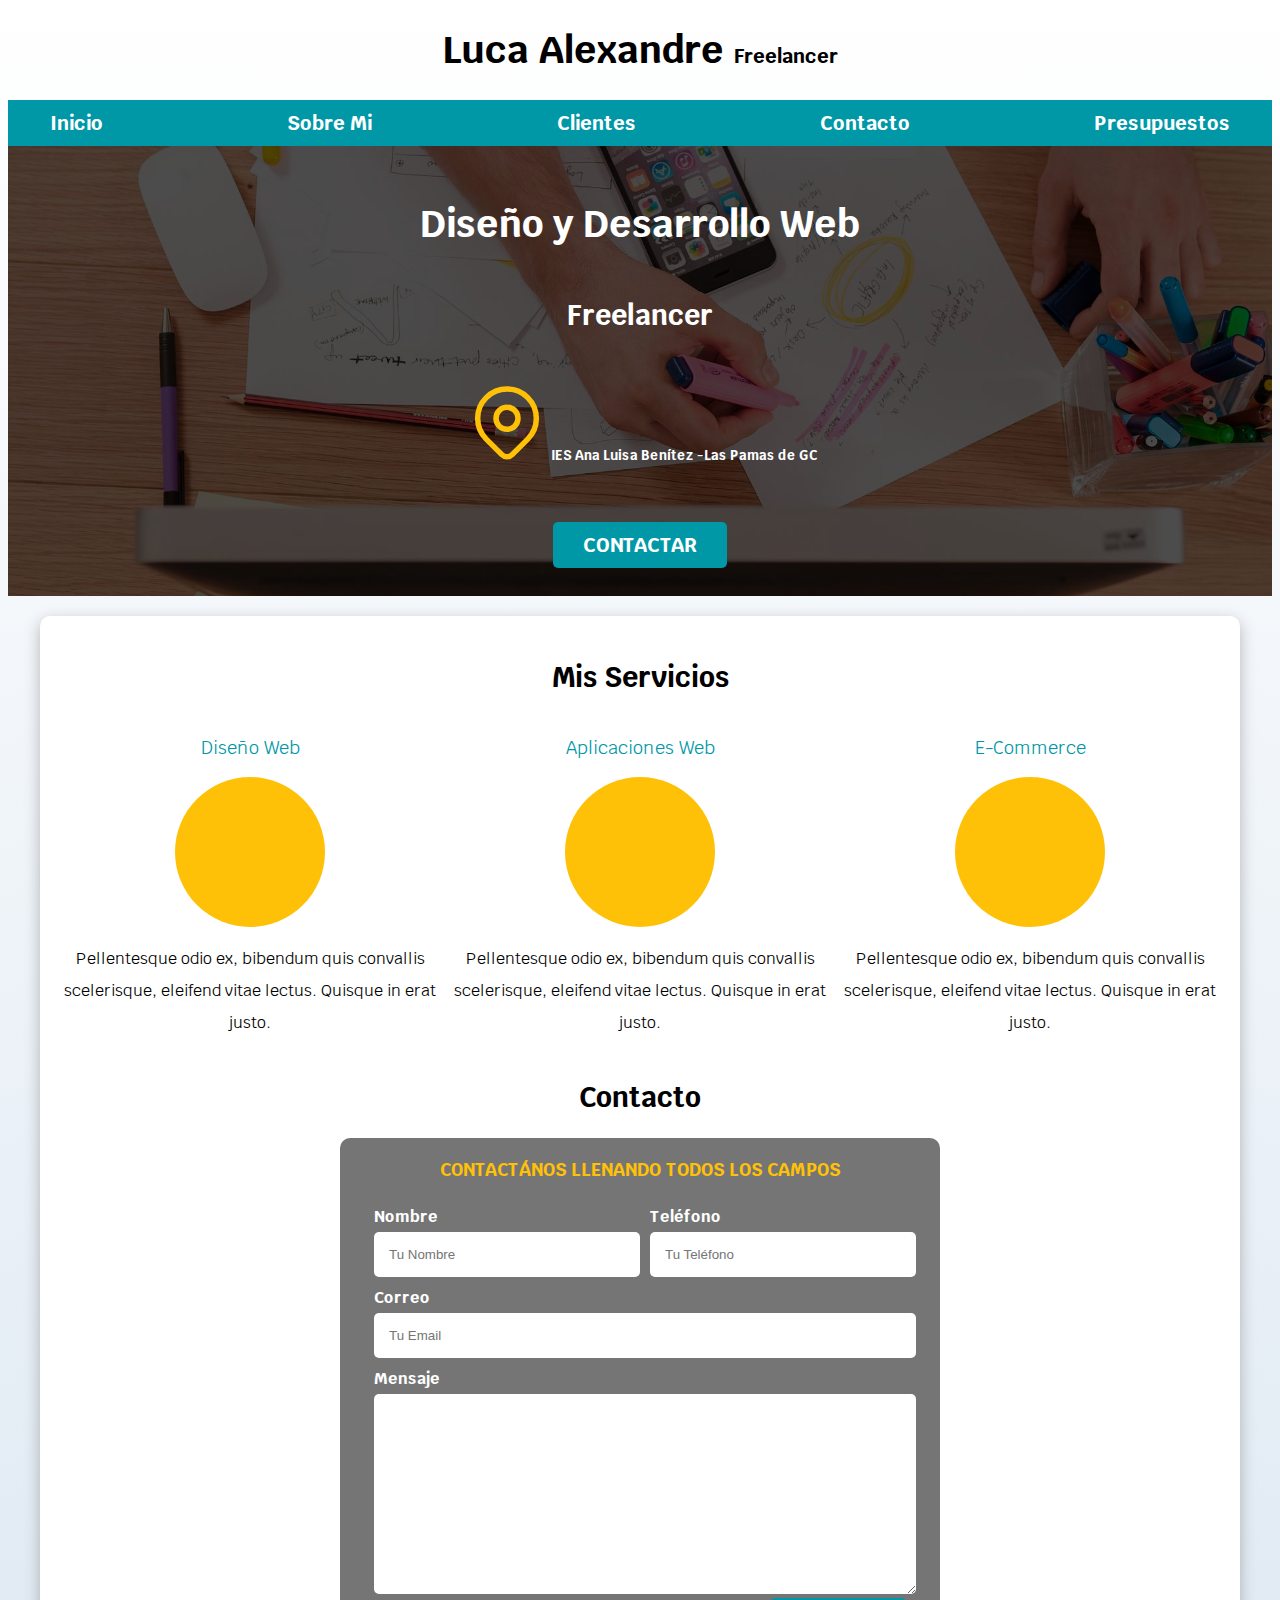
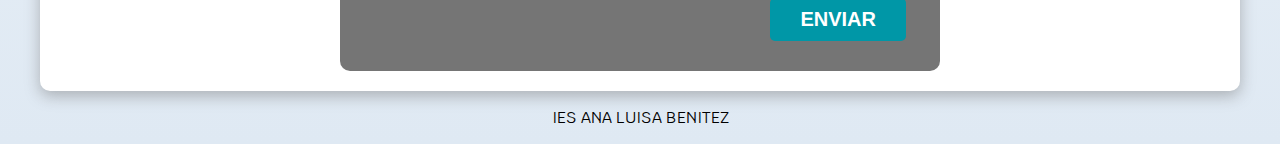
<file: index.html>
<!DOCTYPE html>
<html>
    <head>
        <meta name="viewport" content="width=device-width, initial-scale=1.0">
        <link rel="stylesheet" href="./css/style.css">
        <link rel="preconnect" href="https://fonts.googleapis.com">
        <link rel="preconnect" href="https://fonts.gstatic.com" crossorigin>
        <link href="https://fonts.googleapis.com/css2?family=Krub:wght@700&display=swap" rel="stylesheet">
        <title>Luca Alexandre Freelancer</title>
    </head>
    <body>
        <header>
            <h1 class="titulo">Luca Alexandre <span>Freelancer</span></h1>
        </header>
        <div class="nav-bg">
            <nav class="navegacion-principal contenedor">
                <a href="#">Inicio</a>
                <a href="#">Sobre Mi</a>
                <a href="#">Clientes</a>
                <a href="formulario">Contacto</a>
                <a href="presupuesto.html">Presupuestos</a>
            </nav>
        </div>
        <section class="hero">
            <div class="contenido-hero">
                <h1>Diseño y Desarrollo Web</h1>
                <h2>Freelancer</h2>
                <div class="posicion">
                    <h4><svg xmlns="http://www.w3.org/2000/svg" class="icon icon-tabler icon-tabler-map-pin" width="88" height="88" viewBox="0 0 24 24" stroke-width="1.5" stroke="#FFC107" fill="none" stroke-linecap="round" stroke-linejoin="round">
                        <path stroke="none" d="M0 0h24v24H0z"/>
                        <circle cx="12" cy="11" r="3" />
                        <path d="M17.657 16.657L13.414 20.9a1.998 1.998 0 0 1 -2.827 0l-4.244-4.243a8 8 0 1 1 11.314 0z" />
                    </svg><sup>IES Ana Luisa Benítez -Las Pamas de GC</sup></h4>
                </div>
                <a href="#" class="boton">Contactar</a>
            </div>
        </section>
        <main class="contenedor sombra">
            <h2>Mis Servicios</h2>
    
            <div class="servicios">
                <section class="servicio">
                    <h3>Diseño Web</h3>
                    <div class="iconos">
                        
                    </div>
                    <p> Pellentesque odio ex, bibendum quis convallis scelerisque, eleifend vitae lectus. Quisque in erat justo. </p>
                </section>
            
                <section class="servicio">
                    <h3>Aplicaciones Web</h3>
                    <div class="iconos">
                        
                    </div>
                    <p> Pellentesque odio ex, bibendum quis convallis scelerisque, eleifend vitae lectus. Quisque in erat justo. </p>
                </section>
    
                <section class="servicio">
                    <h3>E-Commerce</h3>
                    <div class="iconos">
                        
                    </div>
                    <p> Pellentesque odio ex, bibendum quis convallis scelerisque, eleifend vitae lectus. Quisque in erat justo. </p>
                </section>
            </div> 
        
            <section >
                <h2>Contacto</h2>
    
                <form id="formulario" class="formulario">
                    <fieldset>
                        <legend>Contactános llenando todos los campos</legend>
    
                        <div class="contenedor-campos">
                            <div class="campo">
                                <label>Nombre</label>
                                <input class="input-text" type="text" placeholder="Tu Nombre">
                            </div>
    
                            <div class="campo">
                                <label>Teléfono</label>
                                <input class="input-text" type="tel" placeholder="Tu Teléfono">
                            </div>
    
                            <div class="campo">
                                <label>Correo</label>
                                <input class="input-text" type="email" placeholder="Tu Email">
                            </div>
                    
                            <div class="campo">
                                <label>Mensaje</label>
                                <textarea class="input-text"></textarea>
                            </div>
                        </div>
    
                        <div class="alinear-derecha flex">
                            <input class="boton w-sm-100" type="submit" value="Enviar">
                        </div>
                    </fieldset>
                </form>
            </section>
    
        </main>
        <footer class="footer">
            <p>IES ANA LUISA BENITEZ</p>
        </footer>
    <body>
</html>
</file>
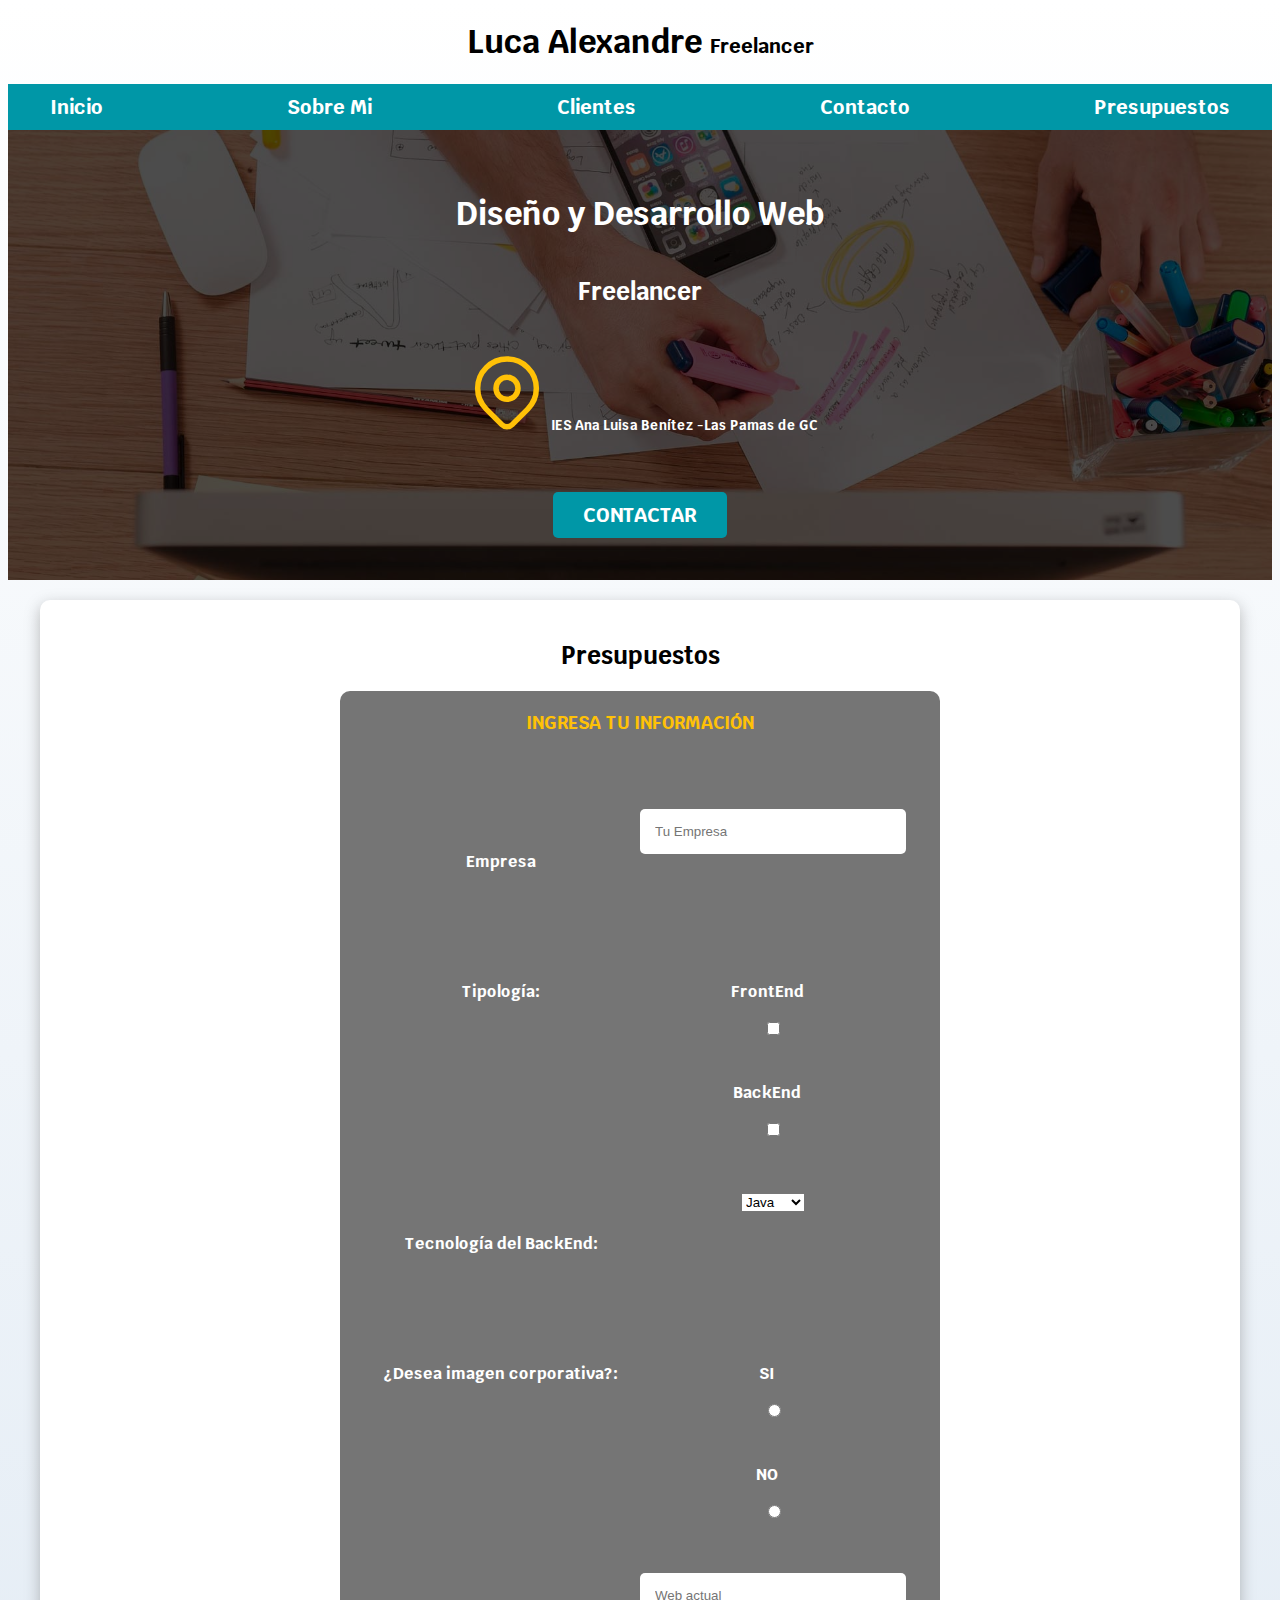
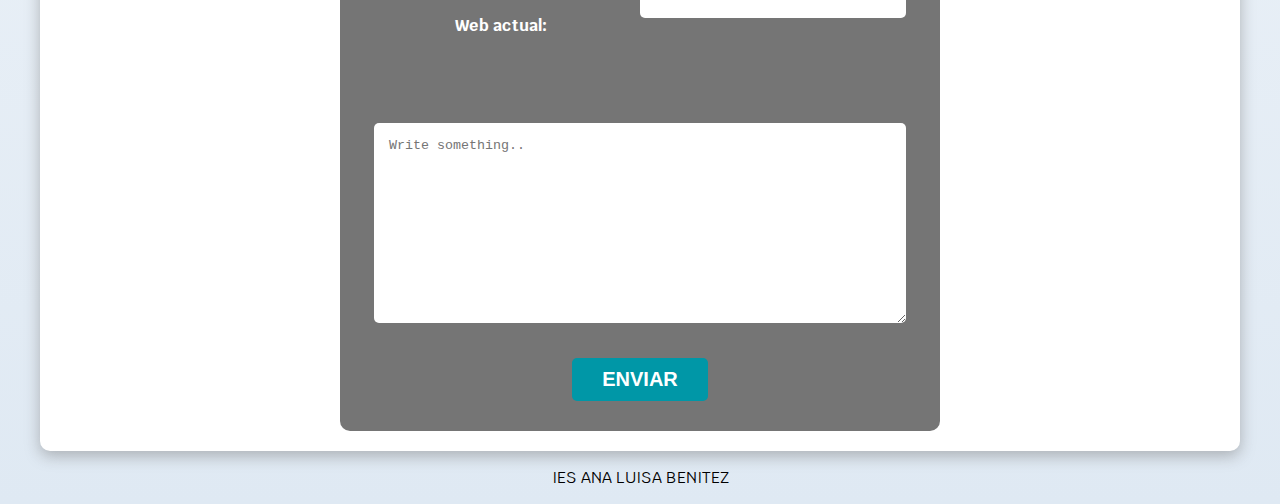
<file: presupuesto.html>
<!DOCTYPE html>
<html lang="en">
    <head>
        <meta name="viewport" content="width=device-width, initial-scale=1.0">
        <link rel="stylesheet" href="./css/stylepp.css">
        <link rel="preconnect" href="https://fonts.googleapis.com">
        <link rel="preconnect" href="https://fonts.gstatic.com" crossorigin>
        <link href="https://fonts.googleapis.com/css2?family=Krub:wght@700&display=swap" rel="stylesheet">
        <title>Luca Alexandre Freelancer</title>
    </head>
    <body>
        <header>
            <h1 class="titulo">Luca Alexandre <span>Freelancer</span></h1>
        </header>
        <div class="nav-bg">
            <nav class="navegacion-principal contenedor">
                <a href="index.html">Inicio</a>
                <a href="#">Sobre Mi</a>
                <a href="#">Clientes</a>
                <a href="formulario">Contacto</a>
                <a href="presupuesto.html">Presupuestos</a>
            </nav>
            <section class="hero">
                <div class="contenido-hero">
                    <h1>Diseño y Desarrollo Web</h1>
                    <h2>Freelancer</h2>
                    <div class="posicion">
                        <h4><svg xmlns="http://www.w3.org/2000/svg" class="icon icon-tabler icon-tabler-map-pin" width="88" height="88" viewBox="0 0 24 24" stroke-width="1.5" stroke="#FFC107" fill="none" stroke-linecap="round" stroke-linejoin="round">
                            <path stroke="none" d="M0 0h24v24H0z"/>
                            <circle cx="12" cy="11" r="3" />
                            <path d="M17.657 16.657L13.414 20.9a1.998 1.998 0 0 1 -2.827 0l-4.244-4.243a8 8 0 1 1 11.314 0z" />
                        </svg><sup>IES Ana Luisa Benítez -Las Pamas de GC</sup></h4>
                    </div>
                    <a href="#" class="boton">Contactar</a>
                </div>
            </section>
        </div>
        <main class="contenedor sombra">
            <h2>Presupuestos</h2>
            <form id="formulario" class="formulario">
                <legend>Ingresa tu información</legend>
                <fieldset> <!--Esto es la caja-->
                    <section class="contenedor-campos">
                        <div class="campo">
                            <div class="row">
                                <div class="col-25">
                                    <label>Empresa</label>
                                </div>
                                <div class="col-75">
                                    <input class="input-text" type="text" placeholder="Tu Empresa">
                                </div>
                            </div>
                            
                                
                            <div class="row">
                                <div class="col-25">
                                    <label>Tipología:</label>
                                </div>
                                <div class="col-75">
                                    <form> 
                                        <label for="html">FrontEnd</label>
                                        <input type="checkbox" id="FrontEnd" name="FrontEnd" value="FrontEnd">
                                        <label for="css">BackEnd</label>
                                        <input type="checkbox" id="BackEnd" name="BackEnd" value="BackEnd">     
                                    </form>
                                </div>
                            </div>    
                           
                            
                            <div class="row">
                                <div class="col-25">
                                    <label for="BE">Tecnología del BackEnd:</label>
                                </div>
                                <div class="col-75">
                                    <select id="tecnologias" name="tecnologias">
                                        <option value="Java">Java</option>
                                        <option value="PHP">PHP</option>
                                        <option value="Python">Python</option>
                                        <option value="C++">C++</option>
                                    </select>
                                </div>
                            </div>    
                            
                                
                            <div class="row">
                                <div class="col-25">
                                    <label>¿Desea imagen corporativa?:</label>
                                </div>
                                <div class="col-75">
                                    <form> 
                                        <label for="SI">SI</label>
                                        <input type="radio" id="SI" name="SI" value="SI">
                                        <label for="NO">NO</label>
                                        <input type="radio" id="NO" name="NO" value="NO">
                                    </form>
                                </div>
                            </div>    
                            
                                
                            <div class="row">
                                <div class="col-25">
                                    <label>Web actual:</label>
                                </div>
                                <div class="col-75">
                                    <input class="input-text" type="text" placeholder="Web actual">
                                </div>
                            </div>        
                            
                        </div>
                        
                        
                    </section>
                    <div>
                        <textarea class="input-text"id="subject" name="subject" placeholder="Write something.." style="height:200px"></textarea>
                    </div>                        
                    <div>
                        <input class="boton w-sm-100" type="submit" value="Enviar">
                    </div>
                </fieldset>
            </form>
        </main>
        <footer class="footer">
            <p>IES ANA LUISA BENITEZ</p>
        </footer>
    </body>
</html>
</file>
<file: css/style.css>
:root {
    --blanco: #ffffff;
    --oscuro: #212121;
    --primario: #FFC107;
    --secundario: #0097A7;
    --gris: #757575;
    --grisClaro: #DFE9F3;
}

html {
    font-size: 62.5%;
    box-sizing: border-box;
    scroll-snap-type: y mandatory;
}

*, *:before, *:after {
    box-sizing: inherit;
}

body {
    font-size: 16px; 
    font-family: 'Krub', sans-serif;
    background-image: linear-gradient(to top, var(--grisClaro) 0%, var(--blanco) 100% );
}

.contenedor {
    max-width: 120rem;
    margin: 0 auto;
}

.boton {
    background-color: var(--secundario);
    color: var(--blanco);
    padding: 1rem 3rem;
    margin-top: 3rem;
    font-size: 2rem;
    text-decoration: none;
    text-transform: uppercase;
    font-weight: bold;
    border-radius: .5rem;
    width: 90%;
    text-align: center;
    border: none;
}

@media (min-width: 768px) {
    .boton {
        width: auto;
    }
}

.boton:hover {
    cursor: pointer;
    background-color: #FFC107;
    color: #212121;
}

.sombra {
    box-shadow: 0px 5px 15px 0px rgba(112,112,112,0.48);
    background-color: var(--blanco);
    padding: 2rem;
    border-radius: 1rem;
}

h1 {
    font-size: 3.8rem;
}

h2 {
    font-size: 2.8rem;
}

h3 {
    font-size: 1.8rem;
}

h1,h2,h3 {
    text-align: center;
}

.titulo span {
    font-size: 2rem;
}

.w-sm-100 {
    width: 100%;
}

.w-sm-100 :hover{
    background-color: #FFC107;
    color: #212121;
}

@media (min-width: 768px) {
    .w-sm-100 {
        width: auto;
    }
}

.flex {
    display: flex;
}

.alinear-derecha {
    justify-content: flex-end;
}

.nav-bg {
    background-color: var(--secundario);
}

.navegacion-principal {
    display: flex;
    flex-direction: column;
}

@media (min-width: 768px) {
    .navegacion-principal {
        flex-direction: row;
        justify-content: space-between;
    }
}

.navegacion-principal a {
    display: block;
    text-align: center;
    color: var(--blanco);
    text-decoration: none;
    font-size: 2rem;
    font-weight: 700;
    padding: 1rem;
}

.navegacion-principal a:hover {
    background-color: var(--primario);
    color: var(--oscuro);
}

.hero {
    background-image: url(../img/hero.jpg);
    background-repeat: no-repeat;
    background-size: cover;
    height: 450px;
    position: relative;
    margin-bottom: 2rem;
}

.contenido-hero {
    position: absolute;
    background-color: rgba( 0,0,0, .7 ); 
    background-color: rgb( 0 0 0 / 70% );
    width: 100%;
    height: 100%;
    color: var(--blanco);
    display: flex;
    flex-direction: column;
    align-items: center;
    justify-content: center;

}

.contenido-hero h2, 
.contenido-hero p {
    color: var(--blanco);
}



@media (min-width: 768px) {
    .servicios {
        display: grid;
        grid-template-columns: repeat(3, 1fr);
        column-gap: 1rem;
    }
}

.servicio {
    display: flex;
    flex-direction: column;
    align-items: center;
}

.servicio h3 {
    color: var(--secundario);
    font-weight: normal;
}

.servicio p {
    line-height: 2;
    text-align: center;
}

.servicio .iconos {
    height: 15rem;
    width: 15rem;
    background-color: var(--primario);
    border-radius: 50%;
    display: flex;
    justify-content: space-evenly;
    align-items: center;
}

.formulario {
    background-color: var(--gris);
    width: min( 60rem, 100% );
    margin: 0 auto;
    padding: 2rem;
    border-radius: 1rem;
}

.formulario fieldset {
    border: none;
}

.formulario legend {
    text-align: center;
    font-size: 1.8rem;
    text-transform: uppercase;
    font-weight: 700;
    margin-bottom: 2rem;
    color: var(--primario);
}


@media (min-width: 768px) {
    .contenedor-campos {
        display: grid;
        grid-template-columns: 50% 50%;
        grid-template-rows: auto auto 20rem ;
        column-gap: 1rem;
    }

    .campo:nth-child(3),
    .campo:nth-child(4) {
        grid-column: 1 / 3;
    }
}

.campo {
    margin-bottom: 1rem;
}

.campo label {
    color: var(--blanco);
    font-weight: bold;
    margin-bottom: .5rem;
    display: block;
}

.campo textarea {
    height: 20rem;
}

.input-text {
    width: 100%;
    border: none;
    padding: 1.5rem;
    border-radius: .5rem;
}

.footer {
    text-align: center;
}
</file>
<file: css/stylepp.css>
:root {
    --blanco: #ffffff;
    --oscuro: #212121;
    --primario: #FFC107;
    --secundario: #0097A7;
    --gris: #757575;
    --grisClaro: #DFE9F3;
}

.titulo span {
    font-size: 2rem;
}

.titulo{
    text-align: center  ;
}

html {
    font-size: 62.5%;
    box-sizing: border-box;
    scroll-snap-type: y mandatory;
}

*, *:before, *:after {
    box-sizing: inherit;
}

body {
    font-size: 16px; 
    font-family: 'Krub', sans-serif;
    background-image: linear-gradient(to top, var(--grisClaro) 0%, var(--blanco) 100% );
}

.nav-bg {
    background-color: var(--secundario);
} /*Esto es el fondo de la barra de navegación*/

.navegacion-principal {
    display: flex;
    flex-direction: column;
}
@media (min-width: 768px) {
    .navegacion-principal {
        flex-direction: row;
        justify-content: space-between;
    }
}/*Estos dos son para poner en orden la barra de navegación*/

.navegacion-principal a {
    display: block;
    text-align: center;
    color: var(--blanco);
    text-decoration: none;
    font-size: 2rem;
    font-weight: 700;
    padding: 1rem;
}

.navegacion-principal a:hover {
    background-color: var(--primario);
    color: var(--oscuro);
}

.contenedor {
    text-align: center;
    max-width: 120rem;
    margin: 0 auto;/* esto establece automaticamente un margen horizonteal a derecha e izquierda*/
}


    .contenedor-campos {
        display: grid;
        grid-template-columns: 100%;
        grid-template-rows: auto auto 4rem ;
        column-gap: 1rem;
    }/*esto nos va colocar las columnas y lineas*/


.hero {
    background-image: url(../img/hero.jpg);
    background-size: cover;
    height: 450px;
    position: relative;
    margin-bottom: 2rem;
}/*Eso coloca la imagen y la ajusta*/

.contenido-hero {
    position: absolute;
    background-color: rgba( 0,0,0, .7 ); 
    background-color: rgb( 0 0 0 / 70% );
    width: 100%;
    height: 100%;
    color: var(--blanco);
    display: flex;
    flex-direction: column;
    align-items: center;
    justify-content: center;

}/*Esto le coloca la pantalla negra en frente de la imagen aparte de centrar el contenido, darle una distribución y "jutifica el contenido en el centro"*/

.boton {
    background-color: var(--secundario);
    color: var(--blanco);
    padding: 1rem 3rem;
    margin-top: 3rem;
    font-size: 2rem;
    text-decoration: none;
    text-transform: uppercase;
    font-weight: bold;
    border-radius: .5rem;
    width: 90%;
    text-align: center;
    border: none;
}/*Esto le da todos los estilos al boton*/

@media (min-width: 768px) {
    .boton {
        width: auto;
    }
}/*Para que te enteres ya, esto ess para la pagina entera porque lo hacemos siempre en movile first*/

.boton:hover {
    cursor: pointer;
    background-color: #FFC107;
    color: #212121;
}

.sombra {
    box-shadow: 0px 5px 15px 0px rgba(112,112,112,0.48);
    background-color: var(--blanco);
    padding: 2rem;
    border-radius: 1rem;
}/*Esto es lo qe hace paracer que la pagina del presupuesto parezca una caja con sombrita por detras*/

.formulario {
    background-color: var(--gris);
    width: min( 60rem, 100% );
    margin: 0 auto;
    padding: 2rem;
    border-radius: 1rem;
}/*esto le da el fondo gris, centra la informacion y le da margenes arriba y abajo*/

.formulario fieldset {
    border: none;
}/*quita las lineas que se veian entre los bordes*/

.formulario legend {
    text-align: center;
    font-size: 1.8rem;
    text-transform: uppercase;
    font-weight: 700;
    margin-bottom: 2rem;
    color: var(--primario);
}


@media (min-width: 768px) {
    .contenedor-campos {
        display: grid;
        grid-template-columns: 100%;
        grid-template-rows: auto auto 4rem ;/*alto de la caja gris*/
    } 
}

.campo {
    margin-bottom: 3rem;
} /*le da margen abajo entre la información y el boton de enviar*/

.campo label {
    margin-top: 3rem;
    color: var(--blanco);
    font-weight: bold;
    margin-bottom: .5rem;
    display: block;
    
}/*coloca y da estilo a los label que son los titulos en plan: empresa, tipologia, html . . .*/

.input-text {
    width: 100%; /*esto hace que pille el 100% de espacio para ingresar datos*/
    border: none;
    padding: 1.5rem;
    border-radius: .5rem;
}

.footer {
    text-align: center;
}

.col-25 {
    float: left;
    width: 25%;
    margin-top: 6px;
}

.col-75 {
    float: right;
    width: 75%;
    margin-top: 6px;
}

@media (min-width: 768px) {
    .col-25{
      width: 50%;
      margin-top: 0;
    }
}

@media (min-width: 768px) {
    .col-75{
      width: 50%;
      margin-top: 0;
    }
}

label {
    padding: 12px 12px 12px 0;
    display: inline-block;
}

.row::before {
    content: "";
    display: table;
    clear: both;
    margin-bottom:5rem;
  }
</file>
